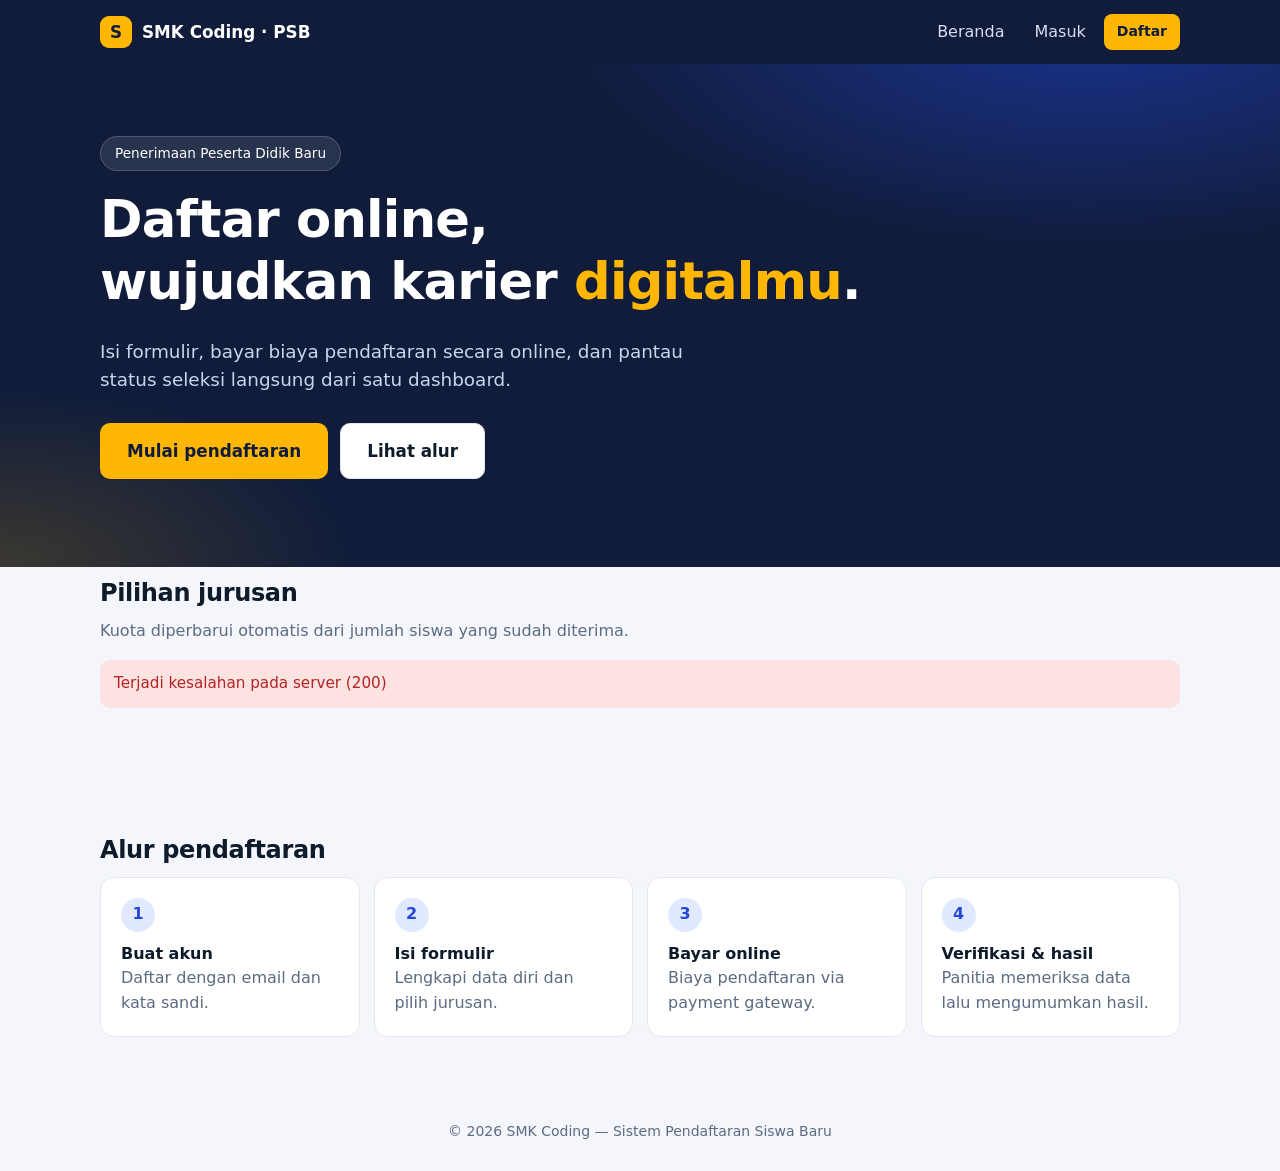
<file: frontend/index.html>
<!DOCTYPE html>
<html lang="id">
<head>
<meta charset="utf-8">
<meta name="viewport" content="width=device-width, initial-scale=1">
<meta http-equiv="Content-Security-Policy" content="default-src 'self'; img-src 'self' data:; connect-src 'self'; form-action 'self'; base-uri 'none'; object-src 'none'">
<link rel="stylesheet" href="css/style.css">
<title>Pendaftaran Siswa Baru | SMK Coding</title>
</head>
<body>
<header class="nav" id="nav"></header>

<section class="hero">
  <div class="wrap">
    <span class="tag" id="h-tag">Penerimaan Peserta Didik Baru</span>
    <h1>Daftar online,<br>wujudkan karier <em>digitalmu</em>.</h1>
    <p class="lead">Isi formulir, bayar biaya pendaftaran secara online, dan pantau status seleksi langsung dari satu dashboard.</p>
    <div class="cta">
      <a class="btn btn-accent btn-lg" id="cta-main" href="register.html">Mulai pendaftaran</a>
      <a class="btn btn-ghost btn-lg" href="#alur">Lihat alur</a>
    </div>
  </div>
</section>

<div class="wrap">
  <div class="facts" id="facts"></div>
</div>

<section class="block" id="jurusan">
  <div class="wrap">
    <h2>Pilihan jurusan</h2>
    <p class="muted">Kuota diperbarui otomatis dari jumlah siswa yang sudah diterima.</p>
    <div class="grid g2" id="jurusan-list"><p class="muted">Memuat…</p></div>
  </div>
</section>

<section class="block" id="alur">
  <div class="wrap">
    <h2>Alur pendaftaran</h2>
    <ol class="steps">
      <li><b>Buat akun</b><br><span class="muted">Daftar dengan email dan kata sandi.</span></li>
      <li><b>Isi formulir</b><br><span class="muted">Lengkapi data diri dan pilih jurusan.</span></li>
      <li><b>Bayar online</b><br><span class="muted">Biaya pendaftaran via payment gateway.</span></li>
      <li><b>Verifikasi &amp; hasil</b><br><span class="muted">Panitia memeriksa data lalu mengumumkan hasil.</span></li>
    </ol>
  </div>
</section>
<footer class="foot">© <span id="yr"></span> SMK Coding — Sistem Pendaftaran Siswa Baru</footer>
<script src="js/config.js"></script>
<script src="js/api.js"></script>
<script src="js/common.js"></script>
<script src="js/landing.js"></script>
</body>
</html>
</file>
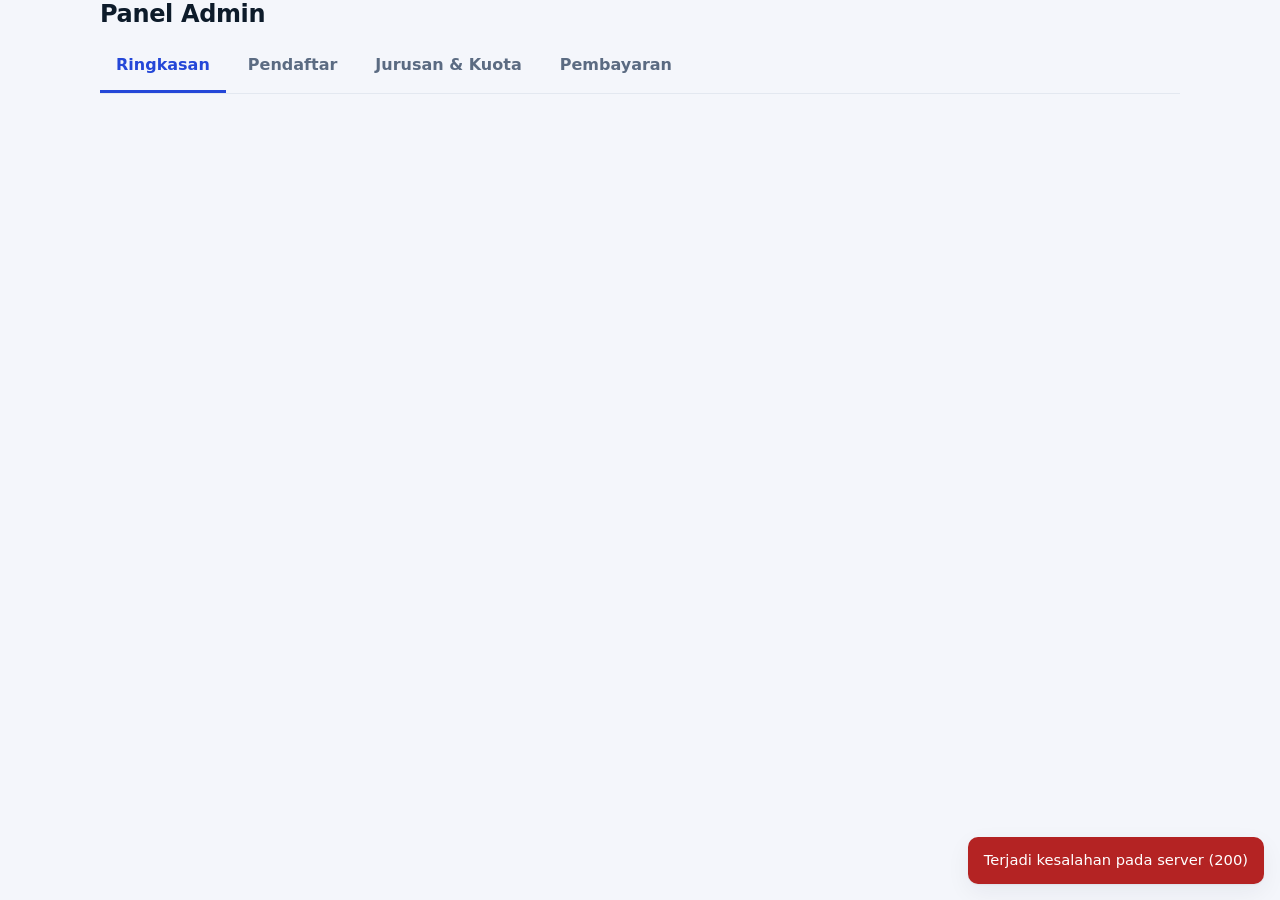
<file: frontend/admin.html>
<!DOCTYPE html>
<html lang="id">
<head>
<meta charset="utf-8">
<meta name="viewport" content="width=device-width, initial-scale=1">
<meta http-equiv="Content-Security-Policy" content="default-src 'self'; img-src 'self' data:; connect-src 'self'; form-action 'self'; base-uri 'none'; object-src 'none'">
<link rel="stylesheet" href="css/style.css">
<title>Panel Admin | PSB SMK Coding</title>
</head>
<body>
<header class="nav" id="nav"></header>
<main class="wrap">
  <h2 class="no-print" id="page-title">Panel Admin</h2>
  <div class="tabs" id="tabs" role="tablist">
    <button class="on" data-tab="ringkasan">Ringkasan</button>
    <button data-tab="pendaftar">Pendaftar</button>
    <button data-tab="jurusan">Jurusan &amp; Kuota</button>
    <button data-tab="pembayaran">Pembayaran</button>
  </div>

  <section id="tab-ringkasan"></section>

  <section id="tab-pendaftar" class="hidden">
    <form class="toolbar" id="filter">
      <div class="field"><label for="q">Cari</label><input id="q" name="q" type="text" placeholder="Nama / no. pendaftaran / sekolah"></div>
      <div class="field"><label for="fs">Status</label><select id="fs" name="status"><option value="">Semua</option></select></div>
      <div class="field"><label for="fj">Jurusan</label><select id="fj" name="jurusan_id"><option value="">Semua</option></select></div>
      <div class="field"><label for="so">Urutkan</label><select id="so" name="sort"><option value="">Terbaru</option><option value="nama">Nama A–Z</option></select></div>
      <button class="btn" type="submit">Terapkan</button>
      <a class="btn btn-ghost" id="btn-export" href="#">Ekspor CSV</a>
    </form>
    <div class="tablewrap"><table><thead><tr><th>No. Daftar</th><th>Nama</th><th>Jurusan</th><th>Sekolah asal</th><th>Bayar</th><th>Status</th><th></th></tr></thead><tbody id="tb-siswa"></tbody></table></div>
    <div class="pager" id="pg-siswa"></div>
  </section>

  <section id="tab-jurusan" class="hidden">
    <div class="toolbar"><button class="btn" id="btn-add-jur" type="button">+ Tambah jurusan</button></div>
    <div class="tablewrap"><table><thead><tr><th>Kode</th><th>Nama</th><th>Kuota</th><th>Diterima</th><th>Pendaftar</th><th>Status</th><th></th></tr></thead><tbody id="tb-jur"></tbody></table></div>
  </section>

  <section id="tab-pembayaran" class="hidden">
    <div class="toolbar"><div class="field"><label for="ps">Status</label><select id="ps"><option value="">Semua</option><option value="paid">Lunas</option><option value="pending">Pending</option><option value="failed">Gagal</option><option value="expired">Kedaluwarsa</option></select></div></div>
    <div class="tablewrap"><table><thead><tr><th>Order ID</th><th>Pendaftar</th><th>Jumlah</th><th>Metode</th><th>Gateway</th><th>Status</th><th>Dibayar</th></tr></thead><tbody id="tb-bayar"></tbody></table></div>
    <div class="pager" id="pg-bayar"></div>
  </section>
</main>
<dialog id="dlg"></dialog>
<script src="js/config.js"></script>
<script src="js/api.js"></script>
<script src="js/common.js"></script>
<script src="js/admin.js"></script>
</body>
</html>
</file>
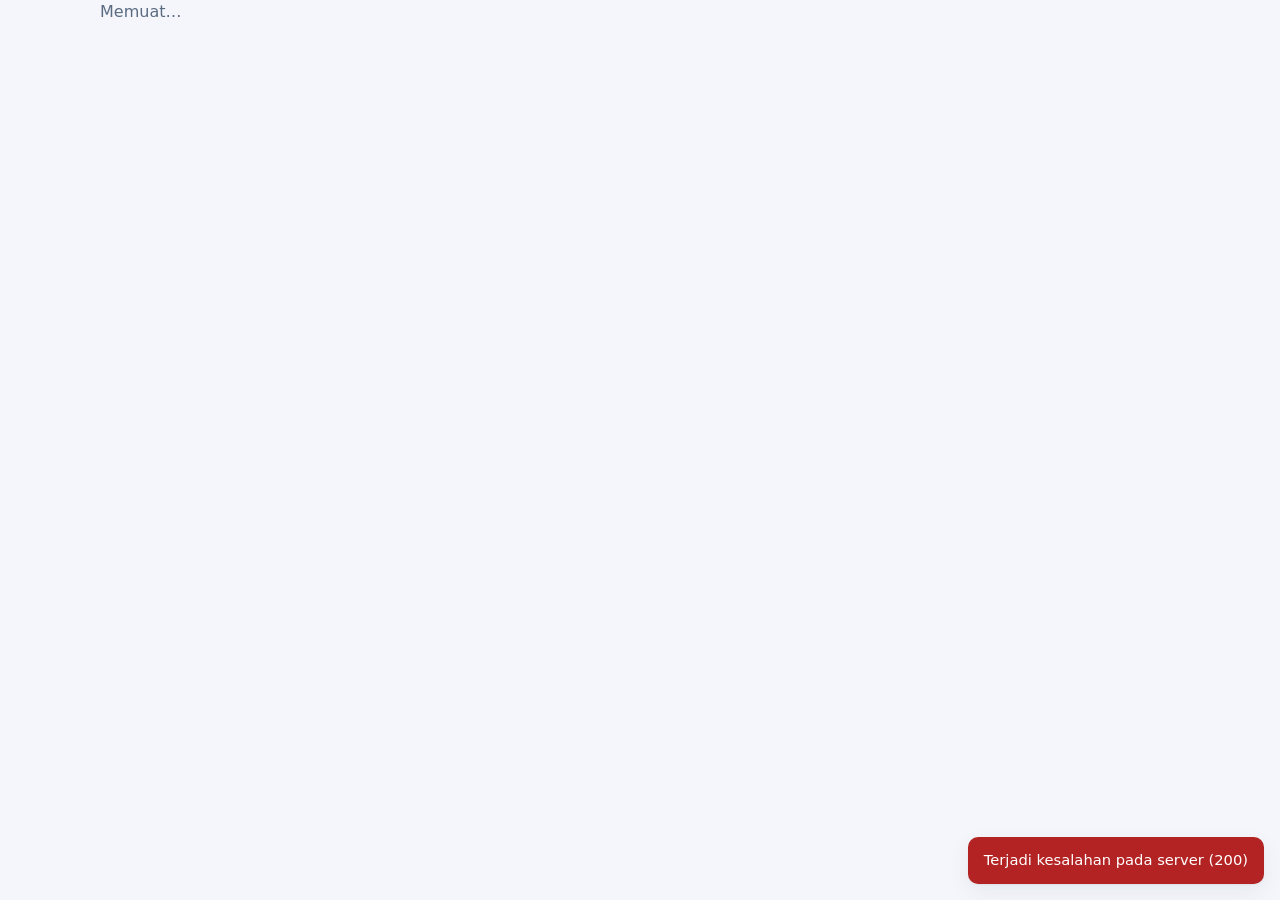
<file: frontend/dashboard.html>
<!DOCTYPE html>
<html lang="id">
<head>
<meta charset="utf-8">
<meta name="viewport" content="width=device-width, initial-scale=1">
<meta http-equiv="Content-Security-Policy" content="default-src 'self'; img-src 'self' data:; connect-src 'self'; form-action 'self'; base-uri 'none'; object-src 'none'">
<link rel="stylesheet" href="css/style.css">
<title>Dashboard Pendaftar | PSB SMK Coding</title>
</head>
<body>
<header class="nav" id="nav"></header>
<main class="wrap" id="app"><p class="muted">Memuat…</p></main>
<script src="js/config.js"></script>
<script src="js/api.js"></script>
<script src="js/common.js"></script>
<script src="js/dashboard.js"></script>
</body>
</html>
</file>
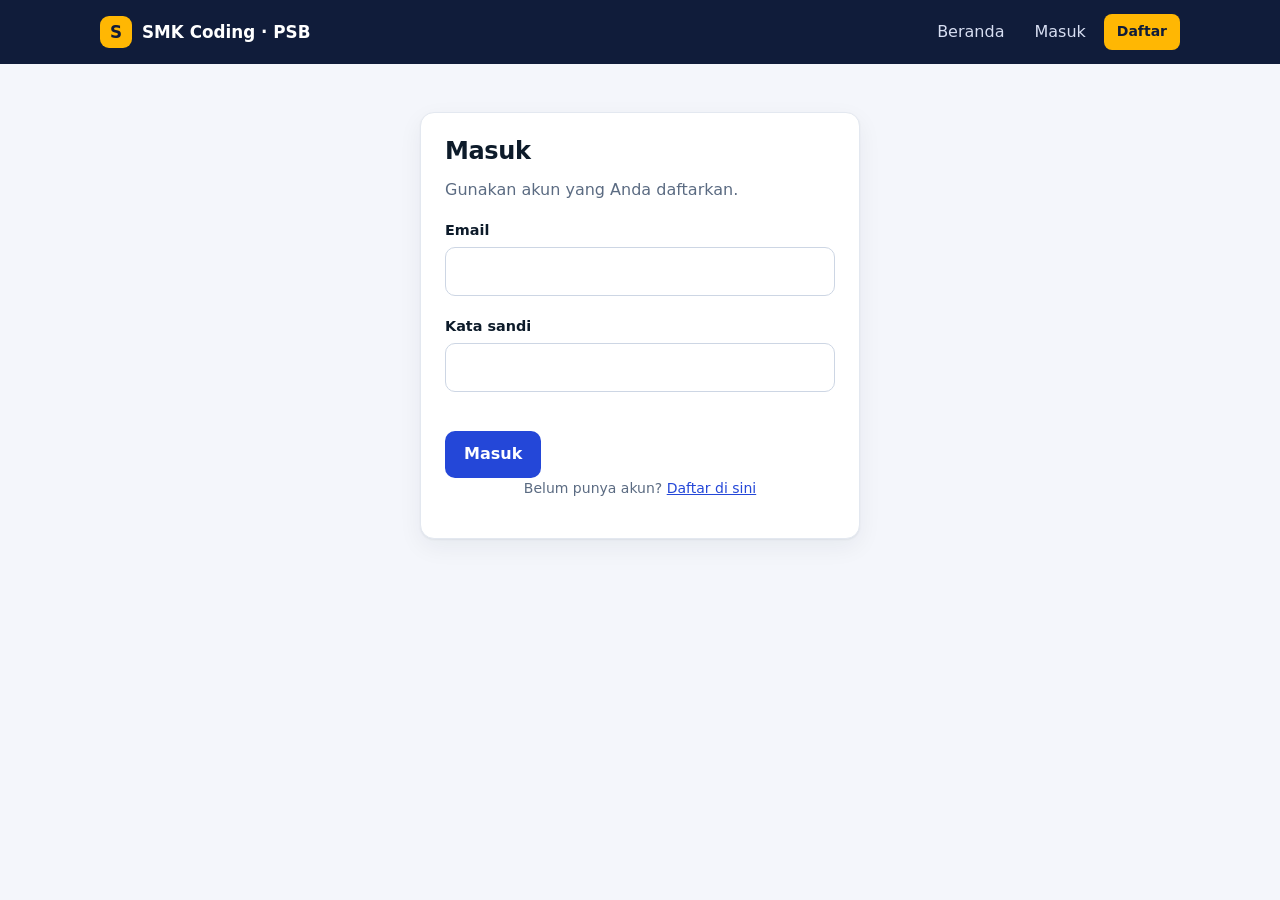
<file: frontend/login.html>
<!DOCTYPE html>
<html lang="id">
<head>
<meta charset="utf-8">
<meta name="viewport" content="width=device-width, initial-scale=1">
<meta http-equiv="Content-Security-Policy" content="default-src 'self'; img-src 'self' data:; connect-src 'self'; form-action 'self'; base-uri 'none'; object-src 'none'">
<link rel="stylesheet" href="css/style.css">
<title>Masuk | PSB SMK Coding</title>
</head>
<body>
<header class="nav" id="nav"></header>
<main class="wrap">
  <div class="card auth">
    <h2>Masuk</h2>
    <p class="muted">Gunakan akun yang Anda daftarkan.</p>
    <form id="form" novalidate>
      <div class="field"><label for="email">Email</label><input id="email" name="email" type="email" autocomplete="username" required><small class="err" data-err="email"></small></div>
      <div class="field"><label for="password">Kata sandi</label><input id="password" name="password" type="password" autocomplete="current-password" required><small class="err" data-err="password"></small></div>
      <div class="actions"><button class="btn" type="submit">Masuk</button></div>
    </form>
    <p class="small muted center">Belum punya akun? <a href="register.html">Daftar di sini</a></p>
  </div>
</main>
<script src="js/config.js"></script>
<script src="js/api.js"></script>
<script src="js/common.js"></script>
<script src="js/auth.js"></script>
</body>
</html>
</file>
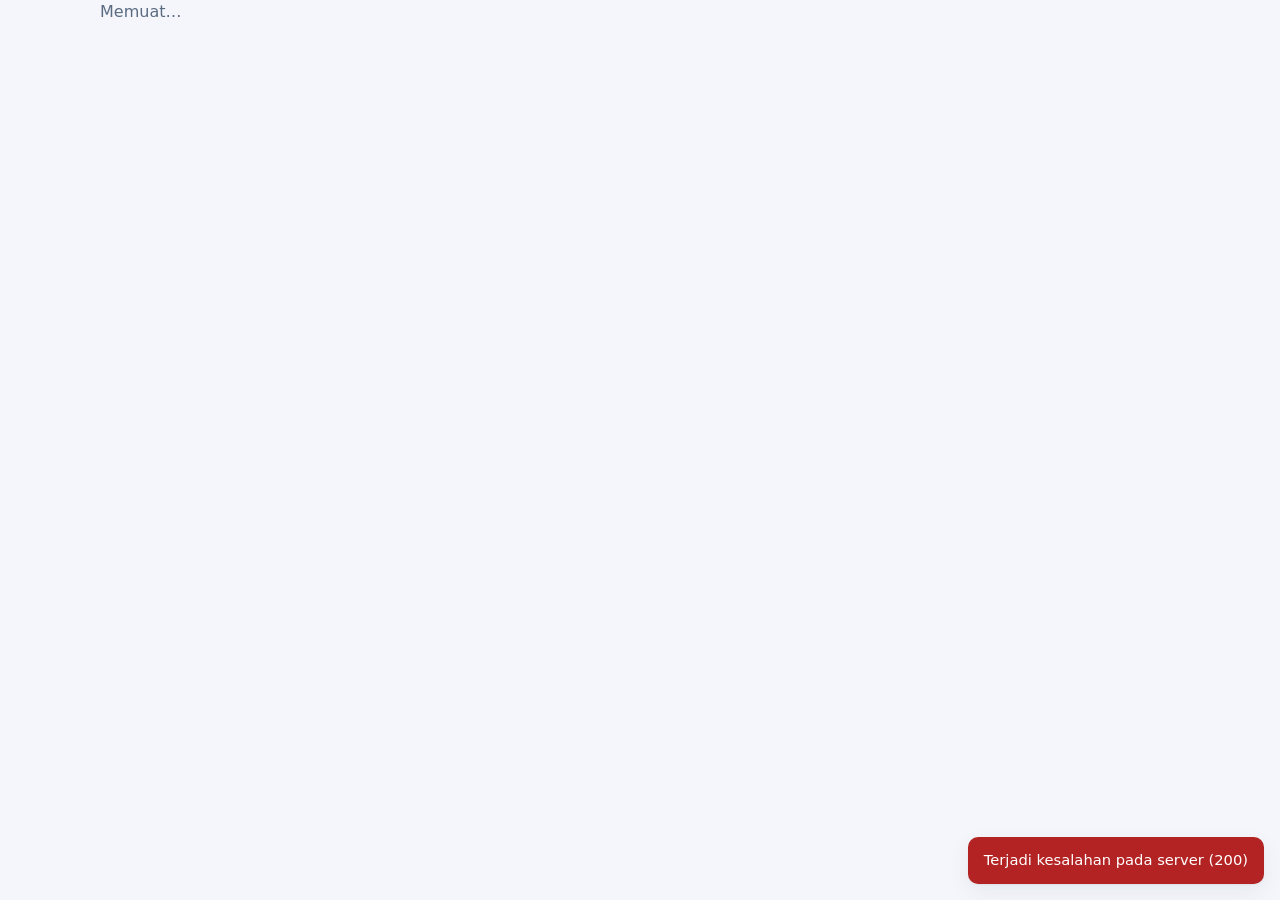
<file: frontend/pay-result.html>
<!DOCTYPE html>
<html lang="id">
<head>
<meta charset="utf-8">
<meta name="viewport" content="width=device-width, initial-scale=1">
<meta http-equiv="Content-Security-Policy" content="default-src 'self'; img-src 'self' data:; connect-src 'self'; form-action 'self'; base-uri 'none'; object-src 'none'">
<link rel="stylesheet" href="css/style.css">
<title>Status Pembayaran | PSB SMK Coding</title>
</head>
<body data-page="result">
<header class="nav" id="nav"></header>
<main class="wrap" id="app"><p class="muted">Memuat…</p></main>
<script src="js/config.js"></script>
<script src="js/api.js"></script>
<script src="js/common.js"></script>
<script src="js/pay.js"></script>
</body>
</html>
</file>
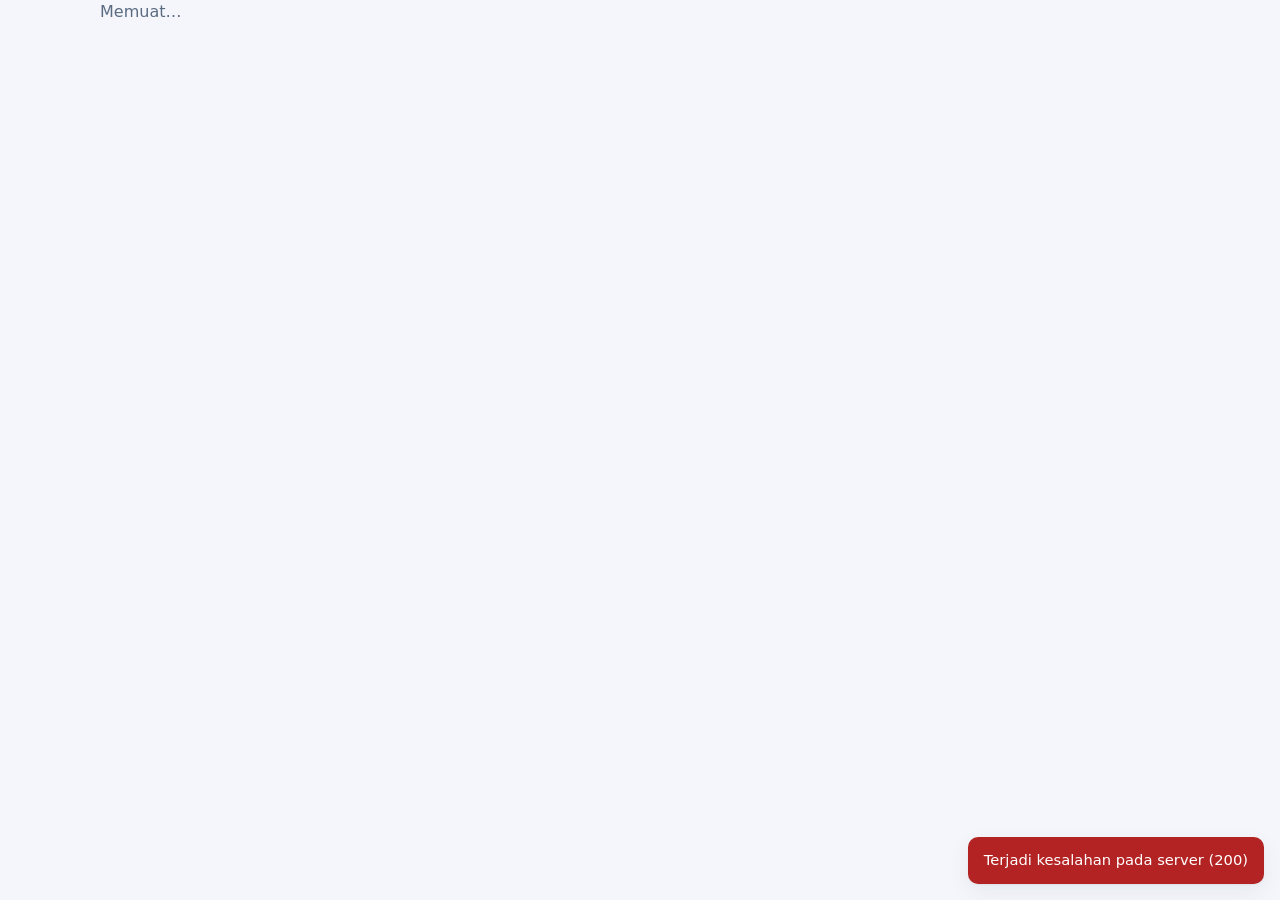
<file: frontend/pay-simulasi.html>
<!DOCTYPE html>
<html lang="id">
<head>
<meta charset="utf-8">
<meta name="viewport" content="width=device-width, initial-scale=1">
<meta http-equiv="Content-Security-Policy" content="default-src 'self'; img-src 'self' data:; connect-src 'self'; form-action 'self'; base-uri 'none'; object-src 'none'">
<link rel="stylesheet" href="css/style.css">
<title>Simulasi Pembayaran | PSB SMK Coding</title>
</head>
<body data-page="simulasi">
<header class="nav" id="nav"></header>
<main class="wrap" id="app"><p class="muted">Memuat…</p></main>
<script src="js/config.js"></script>
<script src="js/api.js"></script>
<script src="js/common.js"></script>
<script src="js/pay.js"></script>
</body>
</html>
</file>
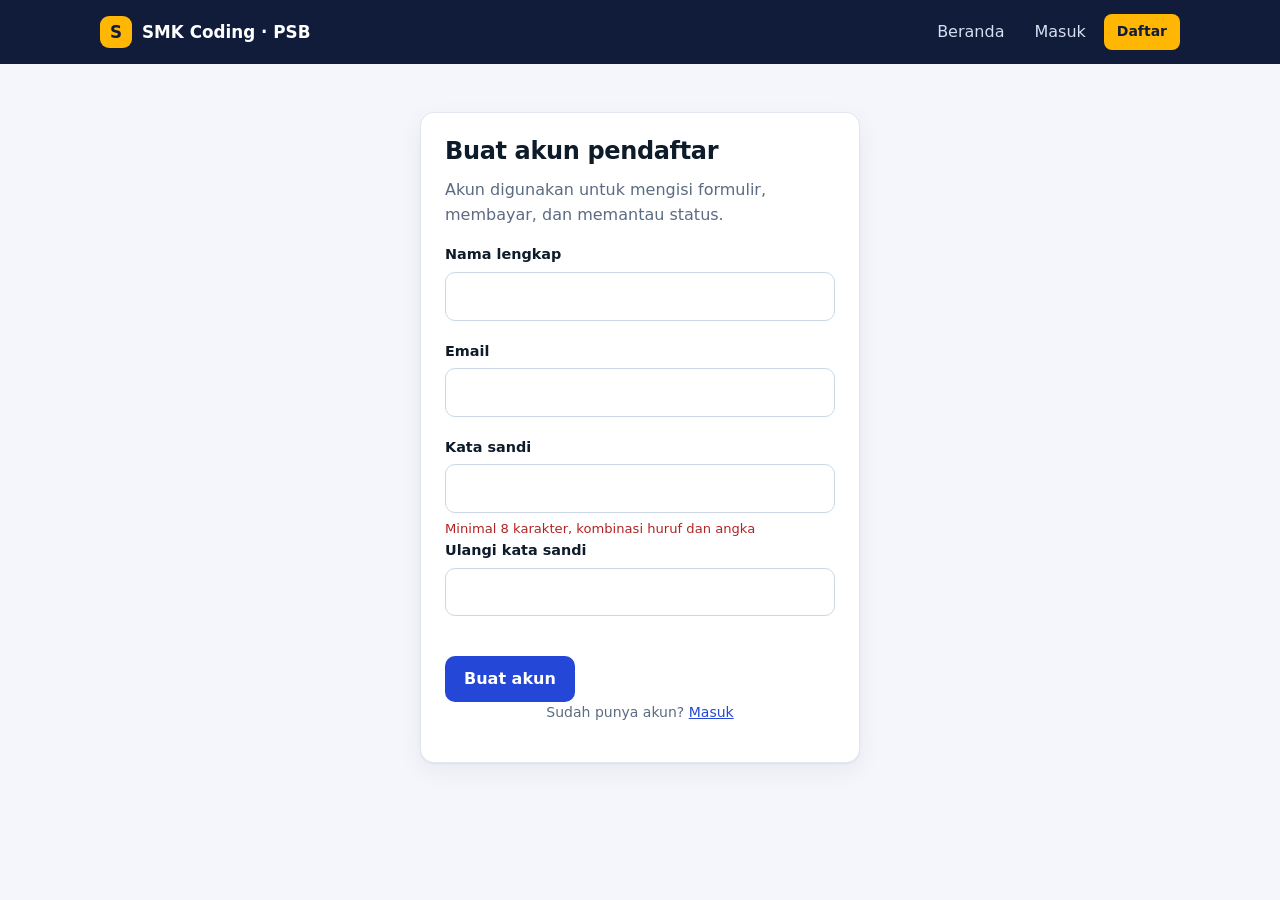
<file: frontend/register.html>
<!DOCTYPE html>
<html lang="id">
<head>
<meta charset="utf-8">
<meta name="viewport" content="width=device-width, initial-scale=1">
<meta http-equiv="Content-Security-Policy" content="default-src 'self'; img-src 'self' data:; connect-src 'self'; form-action 'self'; base-uri 'none'; object-src 'none'">
<link rel="stylesheet" href="css/style.css">
<title>Buat Akun | PSB SMK Coding</title>
</head>
<body>
<header class="nav" id="nav"></header>
<main class="wrap">
  <div class="card auth">
    <h2>Buat akun pendaftar</h2>
    <p class="muted">Akun digunakan untuk mengisi formulir, membayar, dan memantau status.</p>
    <form id="form" novalidate>
      <div class="field"><label for="nama">Nama lengkap</label><input id="nama" name="nama" type="text" autocomplete="name" required><small class="err" data-err="nama"></small></div>
      <div class="field"><label for="email">Email</label><input id="email" name="email" type="email" autocomplete="email" required><small class="err" data-err="email"></small></div>
      <div class="field"><label for="password">Kata sandi</label><input id="password" name="password" type="password" autocomplete="new-password" required><small class="err" data-err="password">Minimal 8 karakter, kombinasi huruf dan angka</small></div>
      <div class="field"><label for="password2">Ulangi kata sandi</label><input id="password2" name="password2" type="password" autocomplete="new-password" required><small class="err" data-err="password2"></small></div>
      <div class="actions"><button class="btn" type="submit">Buat akun</button></div>
    </form>
    <p class="small muted center">Sudah punya akun? <a href="login.html">Masuk</a></p>
  </div>
</main>
<script src="js/config.js"></script>
<script src="js/api.js"></script>
<script src="js/common.js"></script>
<script src="js/auth.js"></script>
</body>
</html>
</file>
<file: frontend/css/style.css>
:root{
  --ink:#0d1b2a; --navy:#101c3a; --brand:#2447d8; --brand-d:#1b38b0; --accent:#ffb703;
  --bg:#f4f6fb; --card:#fff; --line:#e3e8f0; --muted:#5b6b82;
  --ok:#0f8a4f; --ok-bg:#dcf5e8; --warn:#8a5a00; --warn-bg:#fff1cc; --bad:#b42323; --bad-bg:#fde2e2; --info:#1d4ed8; --info-bg:#e0e9ff;
  --r:14px; --shadow:0 1px 2px rgba(16,28,58,.06),0 8px 24px rgba(16,28,58,.06);
  font-family:system-ui,-apple-system,"Segoe UI",Roboto,"Helvetica Neue",Arial,sans-serif;
}
*{box-sizing:border-box}
html{scroll-behavior:smooth}
body{margin:0;background:var(--bg);color:var(--ink);line-height:1.55;font-size:16px}
a{color:var(--brand)}
h1,h2,h3{line-height:1.2;margin:0 0 .5em;letter-spacing:-.015em}
h1{font-size:clamp(2rem,4.5vw,3.2rem)} h2{font-size:1.5rem} h3{font-size:1.1rem}
p{margin:0 0 1em}
.wrap{max-width:1120px;margin:0 auto;padding:0 20px}
.muted{color:var(--muted)} .small{font-size:.875rem} .right{text-align:right} .center{text-align:center}
.hidden{display:none!important}

/* nav */
.nav{background:var(--navy);color:#fff;position:sticky;top:0;z-index:20}
.nav .wrap{display:flex;align-items:center;gap:20px;height:64px}
.brand{display:flex;align-items:center;gap:10px;color:#fff;text-decoration:none;font-weight:700;font-size:1.05rem}
.brand i{display:grid;place-items:center;width:32px;height:32px;border-radius:9px;background:var(--accent);color:var(--navy);font-style:normal;font-weight:800}
.nav nav{margin-left:auto;display:flex;align-items:center;gap:6px}
.nav a.link,.nav button.link{color:#d7def2;text-decoration:none;background:none;border:0;font:inherit;padding:8px 12px;border-radius:8px;cursor:pointer}
.nav a.link:hover,.nav button.link:hover{background:rgba(255,255,255,.1);color:#fff}
.nav .who{color:#9fb0d8;font-size:.875rem;margin-right:4px}

/* buttons */
.btn{display:inline-flex;align-items:center;justify-content:center;gap:8px;padding:10px 18px;border-radius:10px;border:1px solid transparent;background:var(--brand);color:#fff;font:inherit;font-weight:600;cursor:pointer;text-decoration:none;transition:background .15s,transform .05s}
.btn:hover{background:var(--brand-d)} .btn:active{transform:translateY(1px)}
.btn:disabled{opacity:.6;cursor:not-allowed}
.btn-accent{background:var(--accent);color:var(--navy)} .btn-accent:hover{background:#ffc83d}
.btn-ghost{background:#fff;color:var(--ink);border-color:var(--line)} .btn-ghost:hover{background:#f0f3fa}
.btn-danger{background:#fff;color:var(--bad);border-color:#f2c3c3} .btn-danger:hover{background:var(--bad-bg)}
.btn-sm{padding:6px 12px;font-size:.875rem;border-radius:8px}
.btn-lg{padding:14px 26px;font-size:1.05rem}

/* hero */
.hero{background:radial-gradient(900px 400px at 85% -10%,rgba(36,71,216,.55),transparent 60%),radial-gradient(600px 300px at 0 100%,rgba(255,183,3,.18),transparent 60%),var(--navy);color:#fff;padding:72px 0 88px}
.hero .tag{display:inline-block;padding:6px 14px;border-radius:99px;background:rgba(255,255,255,.1);border:1px solid rgba(255,255,255,.18);font-size:.85rem;margin-bottom:18px}
.hero h1 em{font-style:normal;color:var(--accent)}
.hero p.lead{font-size:1.15rem;color:#c9d4f0;max-width:620px}
.hero .cta{display:flex;flex-wrap:wrap;gap:12px;margin-top:28px}
.facts{display:grid;grid-template-columns:repeat(auto-fit,minmax(180px,1fr));gap:14px;margin-top:-44px;position:relative}
.fact{background:var(--card);border-radius:var(--r);box-shadow:var(--shadow);padding:18px 20px}
.fact b{display:block;font-size:1.35rem}
.fact span{color:var(--muted);font-size:.875rem}
section.block{padding:56px 0}

/* cards & grid */
.card{background:var(--card);border:1px solid var(--line);border-radius:var(--r);box-shadow:var(--shadow);padding:24px}
.card h2,.card h3{margin-top:0}
.grid{display:grid;gap:18px}
.g2{grid-template-columns:repeat(auto-fit,minmax(280px,1fr))}
.g3{grid-template-columns:repeat(auto-fit,minmax(230px,1fr))}
.g4{grid-template-columns:repeat(auto-fit,minmax(190px,1fr))}
.steps{counter-reset:s;list-style:none;padding:0;margin:0;display:grid;gap:14px;grid-template-columns:repeat(auto-fit,minmax(210px,1fr))}
.steps li{counter-increment:s;background:var(--card);border:1px solid var(--line);border-radius:var(--r);padding:20px}
.steps li::before{content:counter(s);display:grid;place-items:center;width:34px;height:34px;border-radius:50%;background:var(--info-bg);color:var(--brand);font-weight:700;margin-bottom:10px}

/* forms */
.form-grid{display:grid;grid-template-columns:repeat(auto-fit,minmax(240px,1fr));gap:16px}
.field{display:flex;flex-direction:column;gap:6px}
.field.full{grid-column:1/-1}
label,.lbl{font-weight:600;font-size:.9rem}
input[type=text],input[type=email],input[type=password],input[type=date],input[type=number],input[type=tel],select,textarea{width:100%;padding:11px 12px;border:1px solid #cdd6e4;border-radius:10px;background:#fff;font:inherit;color:var(--ink)}
textarea{min-height:84px;resize:vertical}
input:focus,select:focus,textarea:focus{outline:3px solid rgba(36,71,216,.2);border-color:var(--brand)}
.radios{display:flex;gap:18px;padding:8px 0}
.radios label{font-weight:500;display:flex;gap:6px;align-items:center}
.err{color:var(--bad);font-size:.82rem;min-height:1em}
.alert{padding:12px 14px;border-radius:10px;margin-bottom:16px;font-size:.95rem}
.alert-bad{background:var(--bad-bg);color:var(--bad)} .alert-ok{background:var(--ok-bg);color:var(--ok)} .alert-info{background:var(--info-bg);color:var(--info)} .alert-warn{background:var(--warn-bg);color:var(--warn)}
.auth{max-width:440px;margin:48px auto}
.actions{display:flex;flex-wrap:wrap;gap:10px;margin-top:20px}

/* badges */
.badge{display:inline-block;padding:3px 10px;border-radius:99px;font-size:.78rem;font-weight:700;white-space:nowrap}
.badge-ok{background:var(--ok-bg);color:var(--ok)} .badge-warn{background:var(--warn-bg);color:var(--warn)}
.badge-bad{background:var(--bad-bg);color:var(--bad)} .badge-info{background:var(--info-bg);color:var(--info)} .badge-muted{background:#e9edf4;color:#44546a}

/* stepper */
.stepper{display:flex;gap:0;margin:0 0 24px;padding:0;list-style:none;overflow-x:auto}
.stepper li{flex:1;min-width:120px;text-align:center;position:relative;font-size:.85rem;color:var(--muted)}
.stepper li::before{content:attr(data-n);display:grid;place-items:center;width:32px;height:32px;margin:0 auto 6px;border-radius:50%;background:#e4e9f3;color:#44546a;font-weight:700;position:relative;z-index:1}
.stepper li::after{content:"";position:absolute;top:15px;left:50%;width:100%;height:2px;background:#e4e9f3}
.stepper li:last-child::after{display:none}
.stepper li.done::before{background:var(--ok);color:#fff;content:"✓"} .stepper li.done::after{background:var(--ok)}
.stepper li.cur::before{background:var(--brand);color:#fff} .stepper li.cur{color:var(--ink);font-weight:700}

/* definition list */
dl.kv{display:grid;grid-template-columns:150px 1fr;gap:8px 16px;margin:0}
dl.kv dt{color:var(--muted)} dl.kv dd{margin:0;font-weight:500;overflow-wrap:anywhere}
.nomor{font-size:1.4rem;font-weight:800;letter-spacing:.02em}

/* tables */
.tablewrap{overflow-x:auto;border:1px solid var(--line);border-radius:12px;background:#fff}
table{width:100%;border-collapse:collapse;font-size:.92rem}
th,td{padding:11px 14px;text-align:left;border-bottom:1px solid var(--line);white-space:nowrap}
th{background:#f7f9fd;color:var(--muted);font-size:.78rem;text-transform:uppercase;letter-spacing:.04em}
tr:last-child td{border-bottom:0} tbody tr:hover{background:#fafbff}
td.wrap-ok{white-space:normal}
.toolbar{display:flex;flex-wrap:wrap;gap:10px;margin-bottom:14px;align-items:end}
.toolbar .field{min-width:150px;flex:1}
.pager{display:flex;gap:6px;justify-content:center;margin-top:16px;align-items:center}

/* stats */
.stat{background:var(--card);border:1px solid var(--line);border-radius:var(--r);padding:18px}
.stat b{display:block;font-size:1.7rem} .stat span{color:var(--muted);font-size:.85rem}
progress{width:100%;height:10px;border-radius:99px;overflow:hidden;border:0;background:#e4e9f3;accent-color:var(--brand)}
progress::-webkit-progress-bar{background:#e4e9f3} progress::-webkit-progress-value{background:var(--brand);border-radius:99px} progress::-moz-progress-bar{background:var(--brand)}

/* tabs & dialog */
.tabs{display:flex;gap:6px;border-bottom:1px solid var(--line);margin-bottom:22px;overflow-x:auto}
.tabs button{background:none;border:0;border-bottom:3px solid transparent;padding:12px 16px;font:inherit;font-weight:600;color:var(--muted);cursor:pointer;white-space:nowrap}
.tabs button.on{color:var(--brand);border-color:var(--brand)}
dialog{border:0;border-radius:var(--r);padding:0;width:min(760px,94vw);max-height:92vh;box-shadow:0 20px 60px rgba(0,0,0,.3)}
dialog::backdrop{background:rgba(10,18,40,.55)}
.dlg-head{display:flex;justify-content:space-between;align-items:center;padding:18px 24px;border-bottom:1px solid var(--line);position:sticky;top:0;background:#fff;z-index:1}
.dlg-body{padding:24px}
.dlg-body hr{border:0;border-top:1px solid var(--line);margin:24px 0}
.x{background:none;border:0;font-size:1.5rem;cursor:pointer;color:var(--muted)}

/* toast */
#toasts{position:fixed;right:16px;bottom:16px;display:grid;gap:8px;z-index:100}
.toast{background:var(--ink);color:#fff;padding:12px 16px;border-radius:10px;box-shadow:var(--shadow);max-width:340px;font-size:.92rem}
.toast.bad{background:var(--bad)} .toast.ok{background:var(--ok)}

.result{text-align:center;max-width:480px;margin:56px auto}
.result .ico{font-size:3.2rem;line-height:1;margin-bottom:12px}
footer.foot{padding:28px 0;color:var(--muted);font-size:.875rem;text-align:center}

@media (max-width:560px){dl.kv{grid-template-columns:1fr;gap:2px}dl.kv dd{margin-bottom:10px}.nav .who{display:none}}
@media print{.nav,.actions,.stepper,.no-print,footer{display:none!important}body{background:#fff}.card{box-shadow:none;border:1px solid #999}}

.mt{margin-top:28px}
.cap{text-transform:capitalize}
</file>
